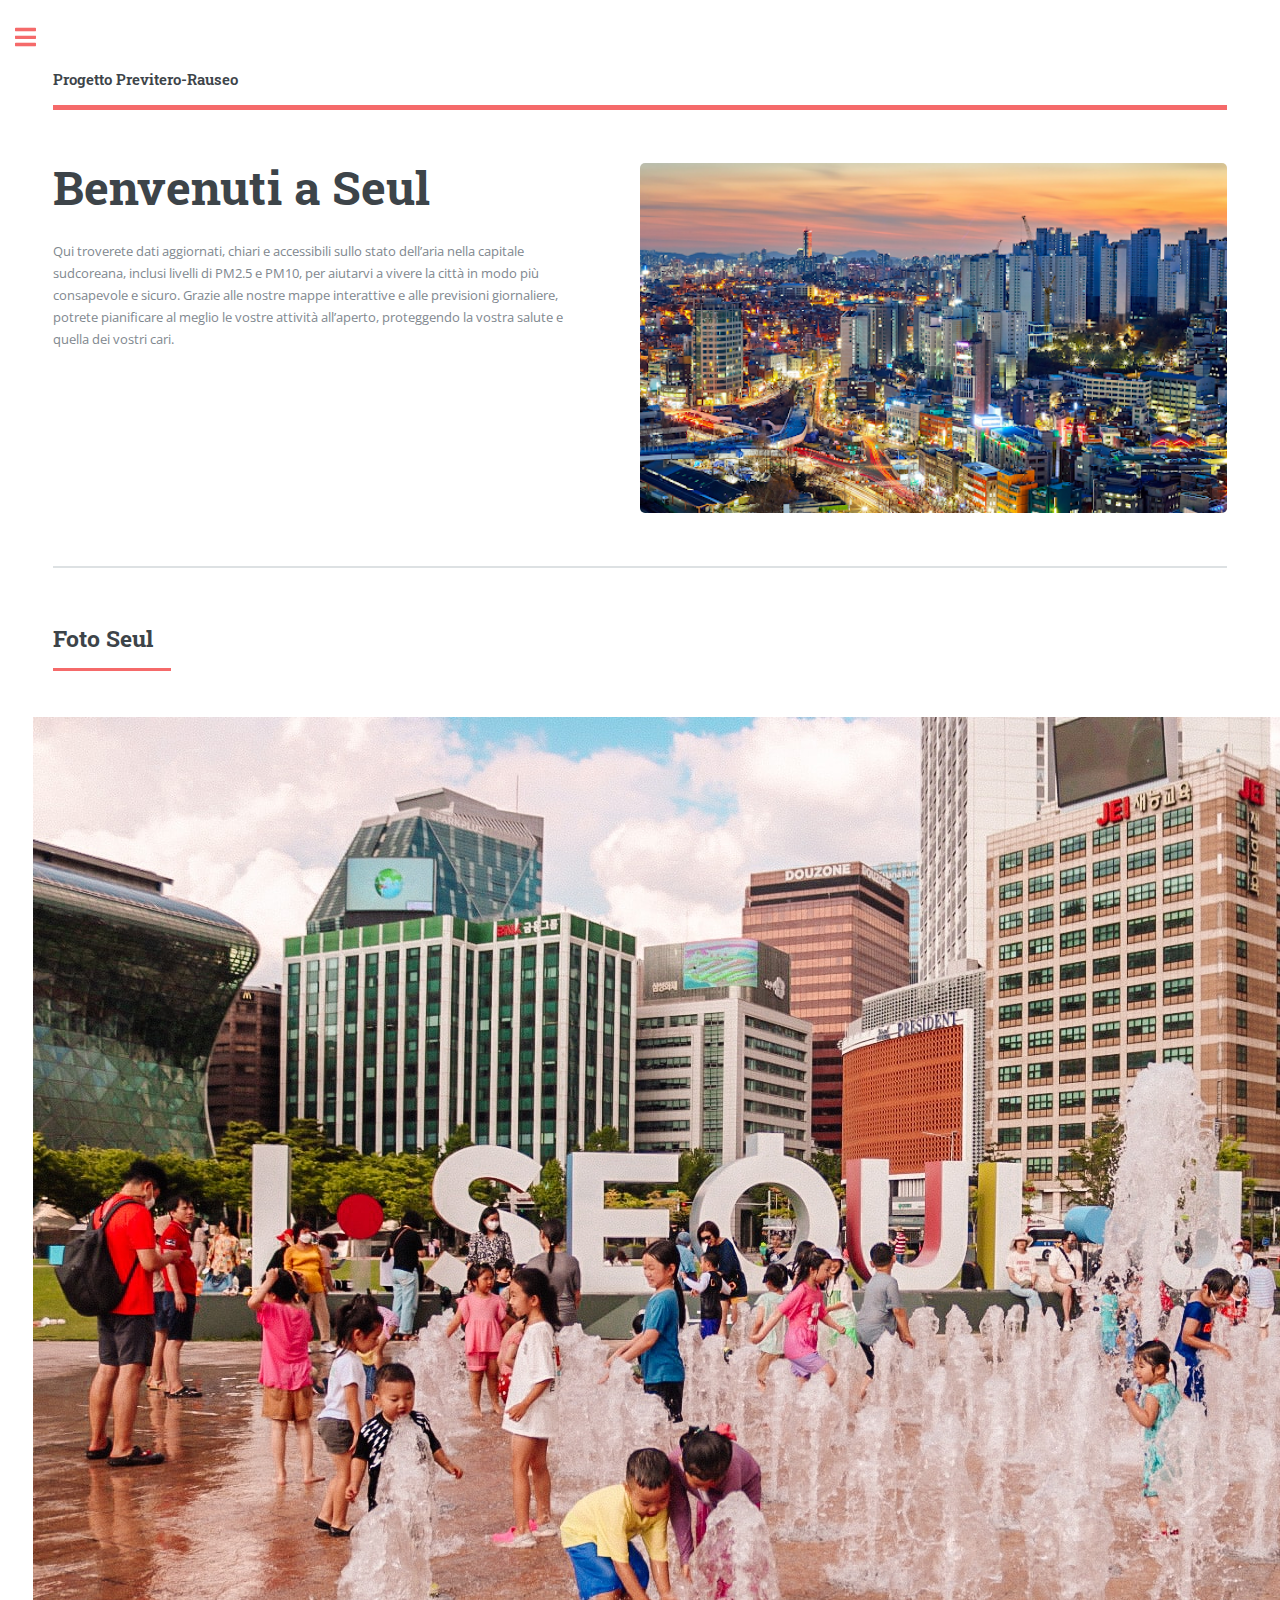
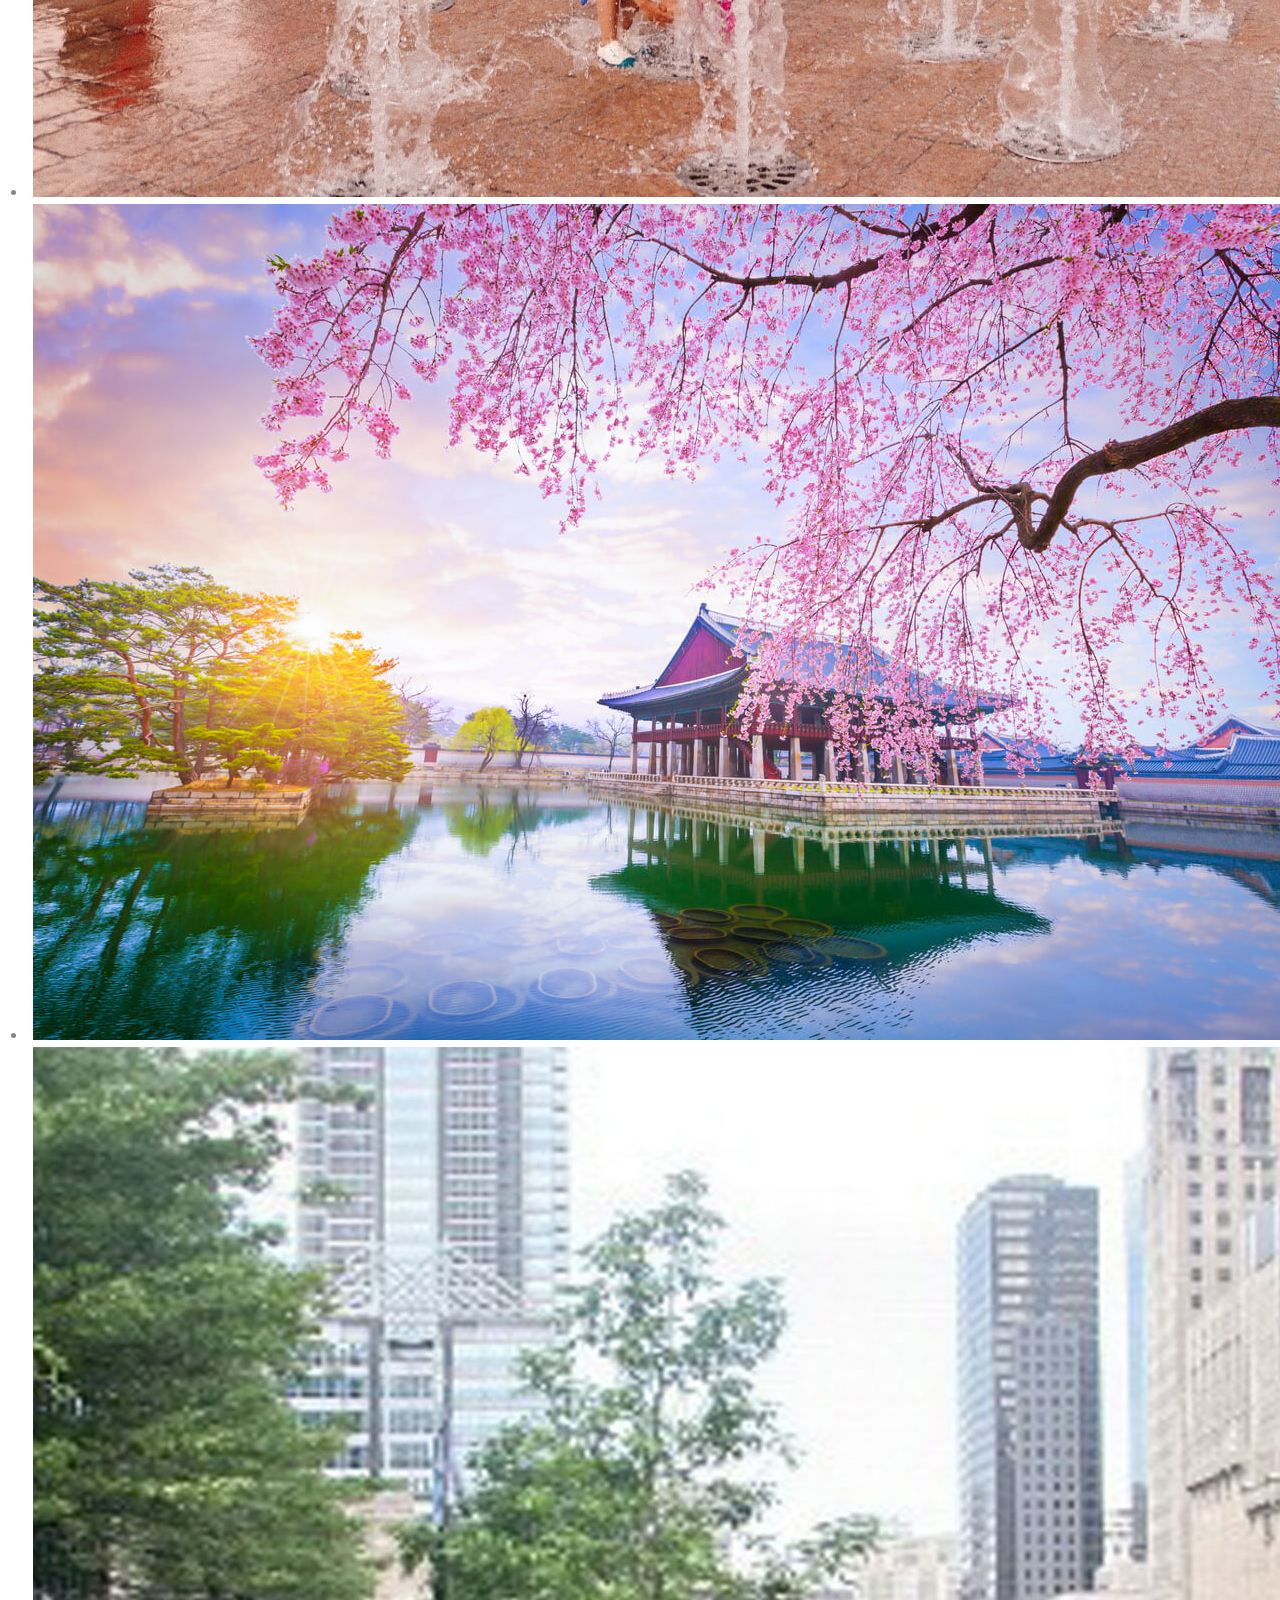
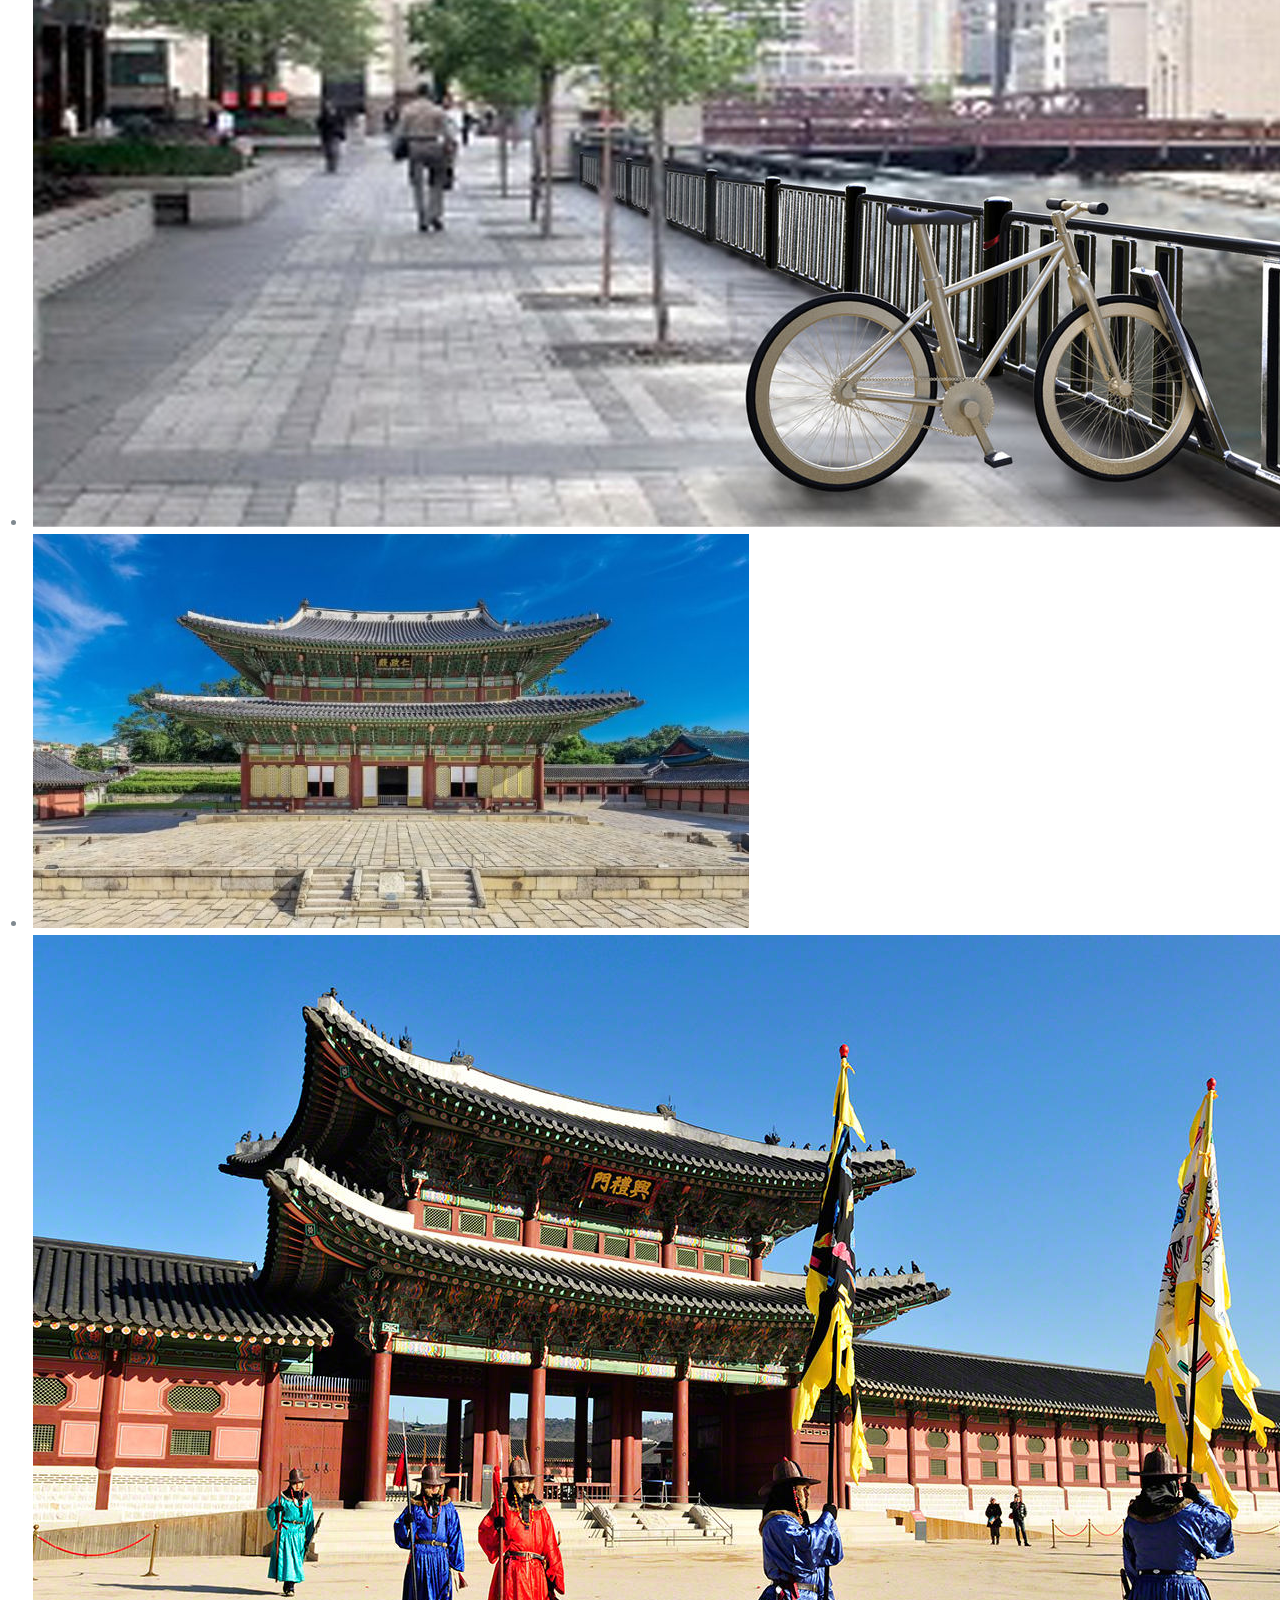
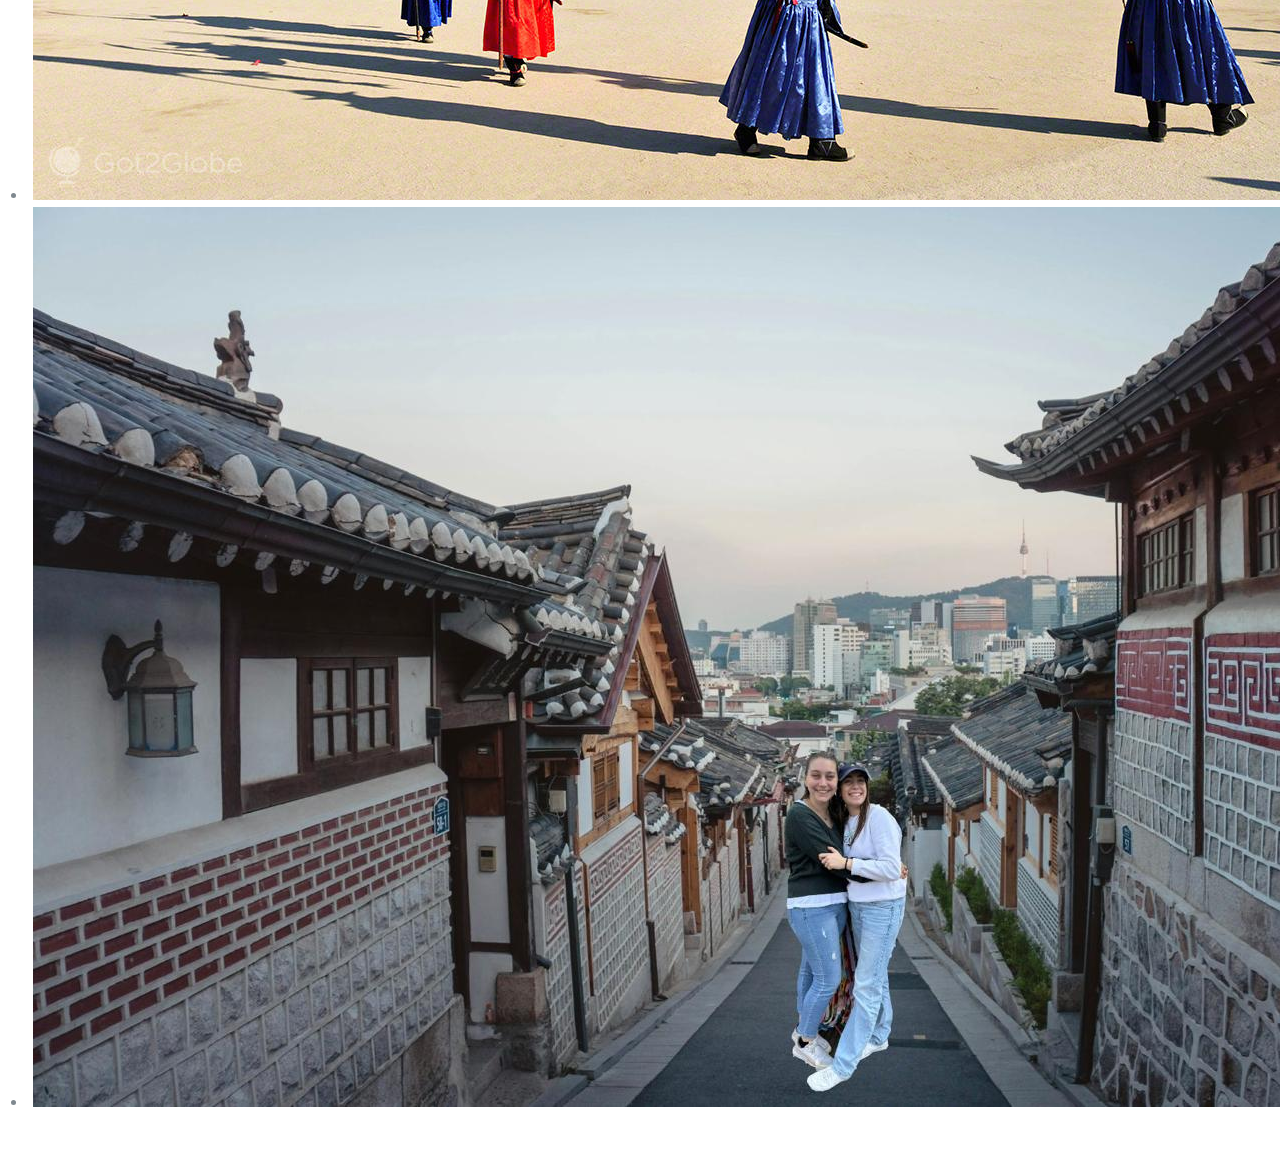
<file: templates/index.html>
<!DOCTYPE HTML>
<!--
	Editorial by HTML5 UP
	html5up.net | @ajlkn
	Free for personal and commercial use under the CCA 3.0 license (html5up.net/license)
-->
<html>
	<head>
		<title>Progetto Previtero-Rauseo</title>
		<meta charset="utf-8" />
		<meta name="viewport" content="width=device-width, initial-scale=1, user-scalable=no" />
		<link rel="stylesheet" href="../static/assets/css/main.css" />
	</head>
	
	<body class="is-preload">

		<!-- Wrapper -->
			<div id="wrapper">

				<!-- Main -->
					<div id="main">
						<div class="inner">

							<!-- Header -->
								<header id="header">
									<a href="/" class="logo"><strong>Progetto Previtero-Rauseo</strong></a>
								</header>

							<!-- Banner -->
								<section id="banner">
									<div class="content">
										<header>
											<h1>Benvenuti a Seul
											</h1>
										</header>
										<p>Qui troverete dati aggiornati, chiari e accessibili sullo stato dell’aria nella capitale sudcoreana, inclusi livelli di PM2.5 e PM10, per aiutarvi a vivere la città in modo più consapevole e sicuro. Grazie alle nostre mappe interattive e alle previsioni giornaliere, potrete pianificare al meglio le vostre attività all’aperto, proteggendo la vostra salute e quella dei vostri cari.
										</p>	
									</div>
									<span class="image object">
										<img src="../static/images/Seul.png" alt="" />
									</span>
								</section>

							<!-- Section -->
								<section>
									<header class="major">
										<h2>Foto Seul</h2>
									</header>
									<ul class="features">
										<li>
											<img src="../static/images/Seul1.jpg" alt="" />
										</li>
										<li>
											<img src="../static/images/Seul2.jpg" alt="" />
										</li>
										<li>
											<img src="../static/images/Seul3.jpg" alt="" />
										</li>
										<li>
											<img src="../static/images/Seul11.jpg" alt="" />
										</li>
										<li>
											<img src="../static/images/Seul4.jpg" alt="" />
										</li>
										<li>
											<img src="../static/images/Noi.jpg" alt="" />
										</li>
									</ul>
								</section>

						</div>
					</div>

				<!-- Sidebar -->
					<div id="sidebar">
						<div class="inner">
							<!-- Menu -->
								<nav id="menu">
									<header class="major">
										<h2>Menu</h2>
									</header>
									<ul>
										<li><a href="/">Homepage</a></li>
										<li><a href="/grafici">Grafici</a></li>
										<li><a href="/previsioni">Previsioni</a></li>
									</ul>
								</nav>

							<!-- Section -->
								<section>
									<header class="major">
										<h2>Entra nella città</h2>
									</header>
									<div class="mini-posts">
										<article>
											<a href="https://www.travel365.it/seul-cosa-vedere.htm" class="image"><img src="../static/images/Visita.png" alt="" /></a>
											<p>Cosa vedere a Seul</p>
										</article>
										<article>
											<a href="https://www.theguardian.com/world/2025/jan/17/seoul-cheonggyecheon-motorway-turned-into-a-stream" class="image"><img src="../static/images/aria.png" alt="" /></a>
											<p>Info sulla qualità dell'aria</p>
										</article>
		
									</div>
								</section>

							<!-- Section -->
								<section>
									<header class="major">
										<h2>Contatti</h2>
									</header>
									<ul class="contact">
										<li class="icon solid fa-envelope">289944@studenti.unimore.it<br/>289247@studenti.unimore.it</li>
										<li class="icon solid fa-home">DISMI UniMoRe</li>
									</ul>
								</section>

							<!-- Footer -->
								<footer id="footer">
									<p class="copyright">&copy; Previtero Anastasia & Rauseo Alice</p>
								</footer>

						</div>
					</div>

			</div>

		<!-- Scripts -->
			<script src="../static/assets/js/jquery.min.js"></script>
			<script src="../static/assets/js/browser.min.js"></script>
			<script src="../static/assets/js/breakpoints.min.js"></script>
			<script src="../static/assets/js/util.js"></script>
			<script src="../static/assets/js/main.js"></script>

	</body>
</html>
</file>
<file: static/assets/css/main.css>
@import url(fontawesome-all.min.css);
@import url("https://fonts.googleapis.com/css?family=Open+Sans:400,600,400italic,600italic|Roboto+Slab:400,700");
/*
	Editorial by HTML5 UP
	html5up.net | @ajlkn
	Free for personal and commercial use under the CCA 3.0 license (html5up.net/license)
*/
html, body, div, span, applet, object,
iframe, h1, h2, h3, h4, h5, h6, p, blockquote,
pre, a, abbr, acronym, address, big, cite,
code, del, dfn, em, img, ins, kbd, q, s, samp,
small, strike, strong, sub, sup, tt, var, b,
u, i, center, dl, dt, dd, ol, ul, li, fieldset,
form, label, legend, table, caption, tbody,
tfoot, thead, tr, th, td, article, aside,
canvas, details, embed, figure, figcaption,
footer, header, hgroup, menu, nav, output, ruby,
section, summary, time, mark, audio, video {
  margin: 0;
  padding: 0;
  border: 0;
  font-size: 100%;
  font: inherit;
  vertical-align: baseline; }

article, aside, details, figcaption, figure,
footer, header, hgroup, menu, nav, section {
  display: block; }

body {
  line-height: 1; }

ol, ul {
  list-style: none; }

blockquote, q {
  quotes: none; }
  blockquote:before, blockquote:after, q:before, q:after {
    content: '';
    content: none; }

table {
  border-collapse: collapse;
  border-spacing: 0; }

body {
  -webkit-text-size-adjust: none; }

mark {
  background-color: transparent;
  color: inherit; }

input::-moz-focus-inner {
  border: 0;
  padding: 0; }

input, select, textarea {
  -moz-appearance: none;
  -webkit-appearance: none;
  -ms-appearance: none;
  appearance: none; }

/* Basic */
@-ms-viewport {
  width: device-width; }

body {
  -ms-overflow-style: scrollbar; }

@media screen and (max-width: 480px) {
  html, body {
    min-width: 320px; } }

html {
  box-sizing: border-box; }

*, *:before, *:after {
  box-sizing: inherit; }

body {
  background: #ffffff; }
  body.is-preload *, body.is-preload *:before, body.is-preload *:after, body.is-resizing *, body.is-resizing *:before, body.is-resizing *:after {
    -moz-animation: none !important;
    -webkit-animation: none !important;
    -ms-animation: none !important;
    animation: none !important;
    -moz-transition: none !important;
    -webkit-transition: none !important;
    -ms-transition: none !important;
    transition: none !important; }

/* Type */
body, input, select, textarea {
  color: #7f888f;
  font-family: "Open Sans", sans-serif;
  font-size: 13pt;
  font-weight: 400;
  line-height: 1.65; }
  @media screen and (max-width: 1680px) {
    body, input, select, textarea {
      font-size: 11pt; } }
  @media screen and (max-width: 1280px) {
    body, input, select, textarea {
      font-size: 10pt; } }
  @media screen and (max-width: 360px) {
    body, input, select, textarea {
      font-size: 9pt; } }

a {
  -moz-transition: color 0.2s ease-in-out, border-bottom-color 0.2s ease-in-out;
  -webkit-transition: color 0.2s ease-in-out, border-bottom-color 0.2s ease-in-out;
  -ms-transition: color 0.2s ease-in-out, border-bottom-color 0.2s ease-in-out;
  transition: color 0.2s ease-in-out, border-bottom-color 0.2s ease-in-out;
  border-bottom: dotted 1px;
  color: #f56a6a;
  text-decoration: none; }
  a:hover {
    border-bottom-color: #f56a6a;
    color: #f56a6a !important; }
    a:hover strong {
      color: inherit; }

strong, b {
  color: #3d4449;
  font-weight: 600; }

em, i {
  font-style: italic; }

p {
  margin: 0 0 2em 0; }

h1, h2, h3, h4, h5, h6 {
  color: #3d4449;
  font-family: "Roboto Slab", serif;
  font-weight: 700;
  line-height: 1.5;
  margin: 0 0 1em 0; }
  h1 a, h2 a, h3 a, h4 a, h5 a, h6 a {
    color: inherit;
    text-decoration: none;
    border-bottom: 0; }

h1 {
  font-size: 4em;
  margin: 0 0 0.5em 0;
  line-height: 1.3; }

h2 {
  font-size: 1.75em; }

h3 {
  font-size: 1.25em; }

h4 {
  font-size: 1.1em; }

h5 {
  font-size: 0.9em; }

h6 {
  font-size: 0.7em; }

@media screen and (max-width: 1680px) {
  h1 {
    font-size: 3.5em; } }

@media screen and (max-width: 980px) {
  h1 {
    font-size: 3.25em; } }

@media screen and (max-width: 736px) {
  h1 {
    font-size: 2em;
    line-height: 1.4; }
  h2 {
    font-size: 1.5em; } }

sub {
  font-size: 0.8em;
  position: relative;
  top: 0.5em; }

sup {
  font-size: 0.8em;
  position: relative;
  top: -0.5em; }

blockquote {
  border-left: solid 3px rgba(210, 215, 217, 0.75);
  font-style: italic;
  margin: 0 0 2em 0;
  padding: 0.5em 0 0.5em 2em; }

code {
  background: rgba(230, 235, 237, 0.25);
  border-radius: 0.375em;
  border: solid 1px rgba(210, 215, 217, 0.75);
  font-family: "Courier New", monospace;
  font-size: 0.9em;
  margin: 0 0.25em;
  padding: 0.25em 0.65em; }

pre {
  -webkit-overflow-scrolling: touch;
  font-family: "Courier New", monospace;
  font-size: 0.9em;
  margin: 0 0 2em 0; }
  pre code {
    display: block;
    line-height: 1.75;
    padding: 1em 1.5em;
    overflow-x: auto; }

hr {
  border: 0;
  border-bottom: solid 1px rgba(210, 215, 217, 0.75);
  margin: 2em 0; }
  hr.major {
    margin: 3em 0; }

.align-left {
  text-align: left; }

.align-center {
  text-align: center; }

.align-right {
  text-align: right; }

/* Row */
.row {
  display: flex;
  flex-wrap: wrap;
  box-sizing: border-box;
  align-items: stretch; }
  .row > * {
    box-sizing: border-box; }
  .row.gtr-uniform > * > :last-child {
    margin-bottom: 0; }
  .row.aln-left {
    justify-content: flex-start; }
  .row.aln-center {
    justify-content: center; }
  .row.aln-right {
    justify-content: flex-end; }
  .row.aln-top {
    align-items: flex-start; }
  .row.aln-middle {
    align-items: center; }
  .row.aln-bottom {
    align-items: flex-end; }
  .row > .imp {
    order: -1; }
  .row > .col-1 {
    width: 8.33333%; }
  .row > .off-1 {
    margin-left: 8.33333%; }
  .row > .col-2 {
    width: 16.66667%; }
  .row > .off-2 {
    margin-left: 16.66667%; }
  .row > .col-3 {
    width: 25%; }
  .row > .off-3 {
    margin-left: 25%; }
  .row > .col-4 {
    width: 33.33333%; }
  .row > .off-4 {
    margin-left: 33.33333%; }
  .row > .col-5 {
    width: 41.66667%; }
  .row > .off-5 {
    margin-left: 41.66667%; }
  .row > .col-6 {
    width: 50%; }
  .row > .off-6 {
    margin-left: 50%; }
  .row > .col-7 {
    width: 58.33333%; }
  .row > .off-7 {
    margin-left: 58.33333%; }
  .row > .col-8 {
    width: 66.66667%; }
  .row > .off-8 {
    margin-left: 66.66667%; }
  .row > .col-9 {
    width: 75%; }
  .row > .off-9 {
    margin-left: 75%; }
  .row > .col-10 {
    width: 83.33333%; }
  .row > .off-10 {
    margin-left: 83.33333%; }
  .row > .col-11 {
    width: 91.66667%; }
  .row > .off-11 {
    margin-left: 91.66667%; }
  .row > .col-12 {
    width: 100%; }
  .row > .off-12 {
    margin-left: 100%; }
  .row.gtr-0 {
    margin-top: 0;
    margin-left: 0em; }
    .row.gtr-0 > * {
      padding: 0 0 0 0em; }
    .row.gtr-0.gtr-uniform {
      margin-top: 0em; }
      .row.gtr-0.gtr-uniform > * {
        padding-top: 0em; }
  .row.gtr-25 {
    margin-top: 0;
    margin-left: -0.375em; }
    .row.gtr-25 > * {
      padding: 0 0 0 0.375em; }
    .row.gtr-25.gtr-uniform {
      margin-top: -0.375em; }
      .row.gtr-25.gtr-uniform > * {
        padding-top: 0.375em; }
  .row.gtr-50 {
    margin-top: 0;
    margin-left: -0.75em; }
    .row.gtr-50 > * {
      padding: 0 0 0 0.75em; }
    .row.gtr-50.gtr-uniform {
      margin-top: -0.75em; }
      .row.gtr-50.gtr-uniform > * {
        padding-top: 0.75em; }
  .row {
    margin-top: 0;
    margin-left: -1.5em; }
    .row > * {
      padding: 0 0 0 1.5em; }
    .row.gtr-uniform {
      margin-top: -1.5em; }
      .row.gtr-uniform > * {
        padding-top: 1.5em; }
  .row.gtr-150 {
    margin-top: 0;
    margin-left: -2.25em; }
    .row.gtr-150 > * {
      padding: 0 0 0 2.25em; }
    .row.gtr-150.gtr-uniform {
      margin-top: -2.25em; }
      .row.gtr-150.gtr-uniform > * {
        padding-top: 2.25em; }
  .row.gtr-200 {
    margin-top: 0;
    margin-left: -3em; }
    .row.gtr-200 > * {
      padding: 0 0 0 3em; }
    .row.gtr-200.gtr-uniform {
      margin-top: -3em; }
      .row.gtr-200.gtr-uniform > * {
        padding-top: 3em; }
  @media screen and (max-width: 1680px) {
    .row {
      display: flex;
      flex-wrap: wrap;
      box-sizing: border-box;
      align-items: stretch; }
      .row > * {
        box-sizing: border-box; }
      .row.gtr-uniform > * > :last-child {
        margin-bottom: 0; }
      .row.aln-left {
        justify-content: flex-start; }
      .row.aln-center {
        justify-content: center; }
      .row.aln-right {
        justify-content: flex-end; }
      .row.aln-top {
        align-items: flex-start; }
      .row.aln-middle {
        align-items: center; }
      .row.aln-bottom {
        align-items: flex-end; }
      .row > .imp-xlarge {
        order: -1; }
      .row > .col-1-xlarge {
        width: 8.33333%; }
      .row > .off-1-xlarge {
        margin-left: 8.33333%; }
      .row > .col-2-xlarge {
        width: 16.66667%; }
      .row > .off-2-xlarge {
        margin-left: 16.66667%; }
      .row > .col-3-xlarge {
        width: 25%; }
      .row > .off-3-xlarge {
        margin-left: 25%; }
      .row > .col-4-xlarge {
        width: 33.33333%; }
      .row > .off-4-xlarge {
        margin-left: 33.33333%; }
      .row > .col-5-xlarge {
        width: 41.66667%; }
      .row > .off-5-xlarge {
        margin-left: 41.66667%; }
      .row > .col-6-xlarge {
        width: 50%; }
      .row > .off-6-xlarge {
        margin-left: 50%; }
      .row > .col-7-xlarge {
        width: 58.33333%; }
      .row > .off-7-xlarge {
        margin-left: 58.33333%; }
      .row > .col-8-xlarge {
        width: 66.66667%; }
      .row > .off-8-xlarge {
        margin-left: 66.66667%; }
      .row > .col-9-xlarge {
        width: 75%; }
      .row > .off-9-xlarge {
        margin-left: 75%; }
      .row > .col-10-xlarge {
        width: 83.33333%; }
      .row > .off-10-xlarge {
        margin-left: 83.33333%; }
      .row > .col-11-xlarge {
        width: 91.66667%; }
      .row > .off-11-xlarge {
        margin-left: 91.66667%; }
      .row > .col-12-xlarge {
        width: 100%; }
      .row > .off-12-xlarge {
        margin-left: 100%; }
      .row.gtr-0 {
        margin-top: 0;
        margin-left: 0em; }
        .row.gtr-0 > * {
          padding: 0 0 0 0em; }
        .row.gtr-0.gtr-uniform {
          margin-top: 0em; }
          .row.gtr-0.gtr-uniform > * {
            padding-top: 0em; }
      .row.gtr-25 {
        margin-top: 0;
        margin-left: -0.375em; }
        .row.gtr-25 > * {
          padding: 0 0 0 0.375em; }
        .row.gtr-25.gtr-uniform {
          margin-top: -0.375em; }
          .row.gtr-25.gtr-uniform > * {
            padding-top: 0.375em; }
      .row.gtr-50 {
        margin-top: 0;
        margin-left: -0.75em; }
        .row.gtr-50 > * {
          padding: 0 0 0 0.75em; }
        .row.gtr-50.gtr-uniform {
          margin-top: -0.75em; }
          .row.gtr-50.gtr-uniform > * {
            padding-top: 0.75em; }
      .row {
        margin-top: 0;
        margin-left: -1.5em; }
        .row > * {
          padding: 0 0 0 1.5em; }
        .row.gtr-uniform {
          margin-top: -1.5em; }
          .row.gtr-uniform > * {
            padding-top: 1.5em; }
      .row.gtr-150 {
        margin-top: 0;
        margin-left: -2.25em; }
        .row.gtr-150 > * {
          padding: 0 0 0 2.25em; }
        .row.gtr-150.gtr-uniform {
          margin-top: -2.25em; }
          .row.gtr-150.gtr-uniform > * {
            padding-top: 2.25em; }
      .row.gtr-200 {
        margin-top: 0;
        margin-left: -3em; }
        .row.gtr-200 > * {
          padding: 0 0 0 3em; }
        .row.gtr-200.gtr-uniform {
          margin-top: -3em; }
          .row.gtr-200.gtr-uniform > * {
            padding-top: 3em; } }
  @media screen and (max-width: 1280px) {
    .row {
      display: flex;
      flex-wrap: wrap;
      box-sizing: border-box;
      align-items: stretch; }
      .row > * {
        box-sizing: border-box; }
      .row.gtr-uniform > * > :last-child {
        margin-bottom: 0; }
      .row.aln-left {
        justify-content: flex-start; }
      .row.aln-center {
        justify-content: center; }
      .row.aln-right {
        justify-content: flex-end; }
      .row.aln-top {
        align-items: flex-start; }
      .row.aln-middle {
        align-items: center; }
      .row.aln-bottom {
        align-items: flex-end; }
      .row > .imp-large {
        order: -1; }
      .row > .col-1-large {
        width: 8.33333%; }
      .row > .off-1-large {
        margin-left: 8.33333%; }
      .row > .col-2-large {
        width: 16.66667%; }
      .row > .off-2-large {
        margin-left: 16.66667%; }
      .row > .col-3-large {
        width: 25%; }
      .row > .off-3-large {
        margin-left: 25%; }
      .row > .col-4-large {
        width: 33.33333%; }
      .row > .off-4-large {
        margin-left: 33.33333%; }
      .row > .col-5-large {
        width: 41.66667%; }
      .row > .off-5-large {
        margin-left: 41.66667%; }
      .row > .col-6-large {
        width: 50%; }
      .row > .off-6-large {
        margin-left: 50%; }
      .row > .col-7-large {
        width: 58.33333%; }
      .row > .off-7-large {
        margin-left: 58.33333%; }
      .row > .col-8-large {
        width: 66.66667%; }
      .row > .off-8-large {
        margin-left: 66.66667%; }
      .row > .col-9-large {
        width: 75%; }
      .row > .off-9-large {
        margin-left: 75%; }
      .row > .col-10-large {
        width: 83.33333%; }
      .row > .off-10-large {
        margin-left: 83.33333%; }
      .row > .col-11-large {
        width: 91.66667%; }
      .row > .off-11-large {
        margin-left: 91.66667%; }
      .row > .col-12-large {
        width: 100%; }
      .row > .off-12-large {
        margin-left: 100%; }
      .row.gtr-0 {
        margin-top: 0;
        margin-left: 0em; }
        .row.gtr-0 > * {
          padding: 0 0 0 0em; }
        .row.gtr-0.gtr-uniform {
          margin-top: 0em; }
          .row.gtr-0.gtr-uniform > * {
            padding-top: 0em; }
      .row.gtr-25 {
        margin-top: 0;
        margin-left: -0.375em; }
        .row.gtr-25 > * {
          padding: 0 0 0 0.375em; }
        .row.gtr-25.gtr-uniform {
          margin-top: -0.375em; }
          .row.gtr-25.gtr-uniform > * {
            padding-top: 0.375em; }
      .row.gtr-50 {
        margin-top: 0;
        margin-left: -0.75em; }
        .row.gtr-50 > * {
          padding: 0 0 0 0.75em; }
        .row.gtr-50.gtr-uniform {
          margin-top: -0.75em; }
          .row.gtr-50.gtr-uniform > * {
            padding-top: 0.75em; }
      .row {
        margin-top: 0;
        margin-left: -1.5em; }
        .row > * {
          padding: 0 0 0 1.5em; }
        .row.gtr-uniform {
          margin-top: -1.5em; }
          .row.gtr-uniform > * {
            padding-top: 1.5em; }
      .row.gtr-150 {
        margin-top: 0;
        margin-left: -2.25em; }
        .row.gtr-150 > * {
          padding: 0 0 0 2.25em; }
        .row.gtr-150.gtr-uniform {
          margin-top: -2.25em; }
          .row.gtr-150.gtr-uniform > * {
            padding-top: 2.25em; }
      .row.gtr-200 {
        margin-top: 0;
        margin-left: -3em; }
        .row.gtr-200 > * {
          padding: 0 0 0 3em; }
        .row.gtr-200.gtr-uniform {
          margin-top: -3em; }
          .row.gtr-200.gtr-uniform > * {
            padding-top: 3em; } }
  @media screen and (max-width: 980px) {
    .row {
      display: flex;
      flex-wrap: wrap;
      box-sizing: border-box;
      align-items: stretch; }
      .row > * {
        box-sizing: border-box; }
      .row.gtr-uniform > * > :last-child {
        margin-bottom: 0; }
      .row.aln-left {
        justify-content: flex-start; }
      .row.aln-center {
        justify-content: center; }
      .row.aln-right {
        justify-content: flex-end; }
      .row.aln-top {
        align-items: flex-start; }
      .row.aln-middle {
        align-items: center; }
      .row.aln-bottom {
        align-items: flex-end; }
      .row > .imp-medium {
        order: -1; }
      .row > .col-1-medium {
        width: 8.33333%; }
      .row > .off-1-medium {
        margin-left: 8.33333%; }
      .row > .col-2-medium {
        width: 16.66667%; }
      .row > .off-2-medium {
        margin-left: 16.66667%; }
      .row > .col-3-medium {
        width: 25%; }
      .row > .off-3-medium {
        margin-left: 25%; }
      .row > .col-4-medium {
        width: 33.33333%; }
      .row > .off-4-medium {
        margin-left: 33.33333%; }
      .row > .col-5-medium {
        width: 41.66667%; }
      .row > .off-5-medium {
        margin-left: 41.66667%; }
      .row > .col-6-medium {
        width: 50%; }
      .row > .off-6-medium {
        margin-left: 50%; }
      .row > .col-7-medium {
        width: 58.33333%; }
      .row > .off-7-medium {
        margin-left: 58.33333%; }
      .row > .col-8-medium {
        width: 66.66667%; }
      .row > .off-8-medium {
        margin-left: 66.66667%; }
      .row > .col-9-medium {
        width: 75%; }
      .row > .off-9-medium {
        margin-left: 75%; }
      .row > .col-10-medium {
        width: 83.33333%; }
      .row > .off-10-medium {
        margin-left: 83.33333%; }
      .row > .col-11-medium {
        width: 91.66667%; }
      .row > .off-11-medium {
        margin-left: 91.66667%; }
      .row > .col-12-medium {
        width: 100%; }
      .row > .off-12-medium {
        margin-left: 100%; }
      .row.gtr-0 {
        margin-top: 0;
        margin-left: 0em; }
        .row.gtr-0 > * {
          padding: 0 0 0 0em; }
        .row.gtr-0.gtr-uniform {
          margin-top: 0em; }
          .row.gtr-0.gtr-uniform > * {
            padding-top: 0em; }
      .row.gtr-25 {
        margin-top: 0;
        margin-left: -0.375em; }
        .row.gtr-25 > * {
          padding: 0 0 0 0.375em; }
        .row.gtr-25.gtr-uniform {
          margin-top: -0.375em; }
          .row.gtr-25.gtr-uniform > * {
            padding-top: 0.375em; }
      .row.gtr-50 {
        margin-top: 0;
        margin-left: -0.75em; }
        .row.gtr-50 > * {
          padding: 0 0 0 0.75em; }
        .row.gtr-50.gtr-uniform {
          margin-top: -0.75em; }
          .row.gtr-50.gtr-uniform > * {
            padding-top: 0.75em; }
      .row {
        margin-top: 0;
        margin-left: -1.5em; }
        .row > * {
          padding: 0 0 0 1.5em; }
        .row.gtr-uniform {
          margin-top: -1.5em; }
          .row.gtr-uniform > * {
            padding-top: 1.5em; }
      .row.gtr-150 {
        margin-top: 0;
        margin-left: -2.25em; }
        .row.gtr-150 > * {
          padding: 0 0 0 2.25em; }
        .row.gtr-150.gtr-uniform {
          margin-top: -2.25em; }
          .row.gtr-150.gtr-uniform > * {
            padding-top: 2.25em; }
      .row.gtr-200 {
        margin-top: 0;
        margin-left: -3em; }
        .row.gtr-200 > * {
          padding: 0 0 0 3em; }
        .row.gtr-200.gtr-uniform {
          margin-top: -3em; }
          .row.gtr-200.gtr-uniform > * {
            padding-top: 3em; } }
  @media screen and (max-width: 736px) {
    .row {
      display: flex;
      flex-wrap: wrap;
      box-sizing: border-box;
      align-items: stretch; }
      .row > * {
        box-sizing: border-box; }
      .row.gtr-uniform > * > :last-child {
        margin-bottom: 0; }
      .row.aln-left {
        justify-content: flex-start; }
      .row.aln-center {
        justify-content: center; }
      .row.aln-right {
        justify-content: flex-end; }
      .row.aln-top {
        align-items: flex-start; }
      .row.aln-middle {
        align-items: center; }
      .row.aln-bottom {
        align-items: flex-end; }
      .row > .imp-small {
        order: -1; }
      .row > .col-1-small {
        width: 8.33333%; }
      .row > .off-1-small {
        margin-left: 8.33333%; }
      .row > .col-2-small {
        width: 16.66667%; }
      .row > .off-2-small {
        margin-left: 16.66667%; }
      .row > .col-3-small {
        width: 25%; }
      .row > .off-3-small {
        margin-left: 25%; }
      .row > .col-4-small {
        width: 33.33333%; }
      .row > .off-4-small {
        margin-left: 33.33333%; }
      .row > .col-5-small {
        width: 41.66667%; }
      .row > .off-5-small {
        margin-left: 41.66667%; }
      .row > .col-6-small {
        width: 50%; }
      .row > .off-6-small {
        margin-left: 50%; }
      .row > .col-7-small {
        width: 58.33333%; }
      .row > .off-7-small {
        margin-left: 58.33333%; }
      .row > .col-8-small {
        width: 66.66667%; }
      .row > .off-8-small {
        margin-left: 66.66667%; }
      .row > .col-9-small {
        width: 75%; }
      .row > .off-9-small {
        margin-left: 75%; }
      .row > .col-10-small {
        width: 83.33333%; }
      .row > .off-10-small {
        margin-left: 83.33333%; }
      .row > .col-11-small {
        width: 91.66667%; }
      .row > .off-11-small {
        margin-left: 91.66667%; }
      .row > .col-12-small {
        width: 100%; }
      .row > .off-12-small {
        margin-left: 100%; }
      .row.gtr-0 {
        margin-top: 0;
        margin-left: 0em; }
        .row.gtr-0 > * {
          padding: 0 0 0 0em; }
        .row.gtr-0.gtr-uniform {
          margin-top: 0em; }
          .row.gtr-0.gtr-uniform > * {
            padding-top: 0em; }
      .row.gtr-25 {
        margin-top: 0;
        margin-left: -0.375em; }
        .row.gtr-25 > * {
          padding: 0 0 0 0.375em; }
        .row.gtr-25.gtr-uniform {
          margin-top: -0.375em; }
          .row.gtr-25.gtr-uniform > * {
            padding-top: 0.375em; }
      .row.gtr-50 {
        margin-top: 0;
        margin-left: -0.75em; }
        .row.gtr-50 > * {
          padding: 0 0 0 0.75em; }
        .row.gtr-50.gtr-uniform {
          margin-top: -0.75em; }
          .row.gtr-50.gtr-uniform > * {
            padding-top: 0.75em; }
      .row {
        margin-top: 0;
        margin-left: -1.5em; }
        .row > * {
          padding: 0 0 0 1.5em; }
        .row.gtr-uniform {
          margin-top: -1.5em; }
          .row.gtr-uniform > * {
            padding-top: 1.5em; }
      .row.gtr-150 {
        margin-top: 0;
        margin-left: -2.25em; }
        .row.gtr-150 > * {
          padding: 0 0 0 2.25em; }
        .row.gtr-150.gtr-uniform {
          margin-top: -2.25em; }
          .row.gtr-150.gtr-uniform > * {
            padding-top: 2.25em; }
      .row.gtr-200 {
        margin-top: 0;
        margin-left: -3em; }
        .row.gtr-200 > * {
          padding: 0 0 0 3em; }
        .row.gtr-200.gtr-uniform {
          margin-top: -3em; }
          .row.gtr-200.gtr-uniform > * {
            padding-top: 3em; } }
  @media screen and (max-width: 480px) {
    .row {
      display: flex;
      flex-wrap: wrap;
      box-sizing: border-box;
      align-items: stretch; }
      .row > * {
        box-sizing: border-box; }
      .row.gtr-uniform > * > :last-child {
        margin-bottom: 0; }
      .row.aln-left {
        justify-content: flex-start; }
      .row.aln-center {
        justify-content: center; }
      .row.aln-right {
        justify-content: flex-end; }
      .row.aln-top {
        align-items: flex-start; }
      .row.aln-middle {
        align-items: center; }
      .row.aln-bottom {
        align-items: flex-end; }
      .row > .imp-xsmall {
        order: -1; }
      .row > .col-1-xsmall {
        width: 8.33333%; }
      .row > .off-1-xsmall {
        margin-left: 8.33333%; }
      .row > .col-2-xsmall {
        width: 16.66667%; }
      .row > .off-2-xsmall {
        margin-left: 16.66667%; }
      .row > .col-3-xsmall {
        width: 25%; }
      .row > .off-3-xsmall {
        margin-left: 25%; }
      .row > .col-4-xsmall {
        width: 33.33333%; }
      .row > .off-4-xsmall {
        margin-left: 33.33333%; }
      .row > .col-5-xsmall {
        width: 41.66667%; }
      .row > .off-5-xsmall {
        margin-left: 41.66667%; }
      .row > .col-6-xsmall {
        width: 50%; }
      .row > .off-6-xsmall {
        margin-left: 50%; }
      .row > .col-7-xsmall {
        width: 58.33333%; }
      .row > .off-7-xsmall {
        margin-left: 58.33333%; }
      .row > .col-8-xsmall {
        width: 66.66667%; }
      .row > .off-8-xsmall {
        margin-left: 66.66667%; }
      .row > .col-9-xsmall {
        width: 75%; }
      .row > .off-9-xsmall {
        margin-left: 75%; }
      .row > .col-10-xsmall {
        width: 83.33333%; }
      .row > .off-10-xsmall {
        margin-left: 83.33333%; }
      .row > .col-11-xsmall {
        width: 91.66667%; }
      .row > .off-11-xsmall {
        margin-left: 91.66667%; }
      .row > .col-12-xsmall {
        width: 100%; }
      .row > .off-12-xsmall {
        margin-left: 100%; }
      .row.gtr-0 {
        margin-top: 0;
        margin-left: 0em; }
        .row.gtr-0 > * {
          padding: 0 0 0 0em; }
        .row.gtr-0.gtr-uniform {
          margin-top: 0em; }
          .row.gtr-0.gtr-uniform > * {
            padding-top: 0em; }
      .row.gtr-25 {
        margin-top: 0;
        margin-left: -0.375em; }
        .row.gtr-25 > * {
          padding: 0 0 0 0.375em; }
        .row.gtr-25.gtr-uniform {
          margin-top: -0.375em; }
          .row.gtr-25.gtr-uniform > * {
            padding-top: 0.375em; }
      .row.gtr-50 {
        margin-top: 0;
        margin-left: -0.75em; }
        .row.gtr-50 > * {
          padding: 0 0 0 0.75em; }
        .row.gtr-50.gtr-uniform {
          margin-top: -0.75em; }
          .row.gtr-50.gtr-uniform > * {
            padding-top: 0.75em; }
      .row {
        margin-top: 0;
        margin-left: -1.5em; }
        .row > * {
          padding: 0 0 0 1.5em; }
        .row.gtr-uniform {
          margin-top: -1.5em; }
          .row.gtr-uniform > * {
            padding-top: 1.5em; }
      .row.gtr-150 {
        margin-top: 0;
        margin-left: -2.25em; }
        .row.gtr-150 > * {
          padding: 0 0 0 2.25em; }
        .row.gtr-150.gtr-uniform {
          margin-top: -2.25em; }
          .row.gtr-150.gtr-uniform > * {
            padding-top: 2.25em; }
      .row.gtr-200 {
        margin-top: 0;
        margin-left: -3em; }
        .row.gtr-200 > * {
          padding: 0 0 0 3em; }
        .row.gtr-200.gtr-uniform {
          margin-top: -3em; }
          .row.gtr-200.gtr-uniform > * {
            padding-top: 3em; } }

/* Section/Article */
section.special, article.special {
  text-align: center; }

header p {
  font-family: "Roboto Slab", serif;
  font-size: 1em;
  font-weight: 400;
  letter-spacing: 0.075em;
  margin-top: -0.5em;
  text-transform: uppercase; }

header.major > :last-child {
  border-bottom: solid 3px #f56a6a;
  display: inline-block;
  margin: 0 0 2em 0;
  padding: 0 0.75em 0.5em 0; }

header.main > :last-child {
  margin: 0 0 1em 0; }

/* Form */
form {
  margin: 0 0 2em 0; }

label {
  color: #3d4449;
  display: block;
  font-size: 0.9em;
  font-weight: 600;
  margin: 0 0 1em 0; }

input[type="text"],
input[type="password"],
input[type="email"],
input[type="tel"],
input[type="search"],
input[type="url"],
select,
textarea {
  -moz-appearance: none;
  -webkit-appearance: none;
  -ms-appearance: none;
  appearance: none;
  background: #ffffff;
  border-radius: 0.375em;
  border: none;
  border: solid 1px rgba(210, 215, 217, 0.75);
  color: inherit;
  display: block;
  outline: 0;
  padding: 0 1em;
  text-decoration: none;
  width: 100%; }
  input[type="text"]:invalid,
  input[type="password"]:invalid,
  input[type="email"]:invalid,
  input[type="tel"]:invalid,
  input[type="search"]:invalid,
  input[type="url"]:invalid,
  select:invalid,
  textarea:invalid {
    box-shadow: none; }
  input[type="text"]:focus,
  input[type="password"]:focus,
  input[type="email"]:focus,
  input[type="tel"]:focus,
  input[type="search"]:focus,
  input[type="url"]:focus,
  select:focus,
  textarea:focus {
    border-color: #f56a6a;
    box-shadow: 0 0 0 1px #f56a6a; }

select {
  background-image: url("data:image/svg+xml;charset=utf8,%3Csvg xmlns='http://www.w3.org/2000/svg' width='40' height='40' preserveAspectRatio='none' viewBox='0 0 40 40'%3E%3Cpath d='M9.4,12.3l10.4,10.4l10.4-10.4c0.2-0.2,0.5-0.4,0.9-0.4c0.3,0,0.6,0.1,0.9,0.4l3.3,3.3c0.2,0.2,0.4,0.5,0.4,0.9 c0,0.4-0.1,0.6-0.4,0.9L20.7,31.9c-0.2,0.2-0.5,0.4-0.9,0.4c-0.3,0-0.6-0.1-0.9-0.4L4.3,17.3c-0.2-0.2-0.4-0.5-0.4-0.9 c0-0.4,0.1-0.6,0.4-0.9l3.3-3.3c0.2-0.2,0.5-0.4,0.9-0.4S9.1,12.1,9.4,12.3z' fill='rgba(210, 215, 217, 0.75)' /%3E%3C/svg%3E");
  background-size: 1.25em;
  background-repeat: no-repeat;
  background-position: calc(100% - 1em) center;
  height: 2.75em;
  padding-right: 2.75em;
  text-overflow: ellipsis; }
  select option {
    color: #3d4449;
    background: #ffffff; }
  select:focus::-ms-value {
    background-color: transparent; }
  select::-ms-expand {
    display: none; }

input[type="text"],
input[type="password"],
input[type="email"],
input[type="tel"],
input[type="search"],
input[type="url"],
select {
  height: 2.75em; }

textarea {
  padding: 0.75em 1em; }

input[type="checkbox"],
input[type="radio"] {
  -moz-appearance: none;
  -webkit-appearance: none;
  -ms-appearance: none;
  appearance: none;
  display: block;
  float: left;
  margin-right: -2em;
  opacity: 0;
  width: 1em;
  z-index: -1; }
  input[type="checkbox"] + label,
  input[type="radio"] + label {
    text-decoration: none;
    color: #7f888f;
    cursor: pointer;
    display: inline-block;
    font-size: 1em;
    font-weight: 400;
    padding-left: 2.4em;
    padding-right: 0.75em;
    position: relative; }
    input[type="checkbox"] + label:before,
    input[type="radio"] + label:before {
      -moz-osx-font-smoothing: grayscale;
      -webkit-font-smoothing: antialiased;
      display: inline-block;
      font-style: normal;
      font-variant: normal;
      text-rendering: auto;
      line-height: 1;
      text-transform: none !important;
      font-family: 'Font Awesome 5 Free';
      font-weight: 900; }
    input[type="checkbox"] + label:before,
    input[type="radio"] + label:before {
      background: #ffffff;
      border-radius: 0.375em;
      border: solid 1px rgba(210, 215, 217, 0.75);
      content: '';
      display: inline-block;
      font-size: 0.8em;
      height: 2.0625em;
      left: 0;
      line-height: 2.0625em;
      position: absolute;
      text-align: center;
      top: 0;
      width: 2.0625em; }
  input[type="checkbox"]:checked + label:before,
  input[type="radio"]:checked + label:before {
    background: #3d4449;
    border-color: #3d4449;
    color: #ffffff;
    content: '\f00c'; }
  input[type="checkbox"]:focus + label:before,
  input[type="radio"]:focus + label:before {
    border-color: #f56a6a;
    box-shadow: 0 0 0 1px #f56a6a; }

input[type="checkbox"] + label:before {
  border-radius: 0.375em; }

input[type="radio"] + label:before {
  border-radius: 100%; }

::-webkit-input-placeholder {
  color: #9fa3a6 !important;
  opacity: 1.0; }

:-moz-placeholder {
  color: #9fa3a6 !important;
  opacity: 1.0; }

::-moz-placeholder {
  color: #9fa3a6 !important;
  opacity: 1.0; }

:-ms-input-placeholder {
  color: #9fa3a6 !important;
  opacity: 1.0; }

/* Box */
.box {
  border-radius: 0.375em;
  border: solid 1px rgba(210, 215, 217, 0.75);
  margin-bottom: 2em;
  padding: 1.5em; }
  .box > :last-child,
  .box > :last-child > :last-child,
  .box > :last-child > :last-child > :last-child {
    margin-bottom: 0; }
  .box.alt {
    border: 0;
    border-radius: 0;
    padding: 0; }

/* Icon */
.icon {
  text-decoration: none;
  border-bottom: none;
  position: relative; }
  .icon:before {
    -moz-osx-font-smoothing: grayscale;
    -webkit-font-smoothing: antialiased;
    display: inline-block;
    font-style: normal;
    font-variant: normal;
    text-rendering: auto;
    line-height: 1;
    text-transform: none !important;
    font-family: 'Font Awesome 5 Free';
    font-weight: 400; }
  .icon > .label {
    display: none; }
  .icon:before {
    line-height: inherit; }
  .icon.solid:before {
    font-weight: 900; }
  .icon.brands:before {
    font-family: 'Font Awesome 5 Brands'; }

/* Image */
.image {
  border-radius: 0.375em;
  border: 0;
  display: inline-block;
  position: relative; }
  .image img {
    border-radius: 0.375em;
    display: block; }
  .image.left, .image.right {
    max-width: 40%; }
    .image.left img, .image.right img {
      width: 100%; }
  .image.left {
    float: left;
    padding: 0 1.5em 1em 0;
    top: 0.25em; }
  .image.right {
    float: right;
    padding: 0 0 1em 1.5em;
    top: 0.25em; }
  .image.fit {
    display: block;
    margin: 0 0 2em 0;
    width: 100%; }
    .image.fit img {
      width: 100%; }
  .image.main {
    display: block;
    margin: 0 0 3em 0;
    width: 100%; }
    .image.main img {
      width: 100%; }

a.image {
  overflow: hidden; }
  a.image img {
    -moz-transition: -moz-transform 0.2s ease;
    -webkit-transition: -webkit-transform 0.2s ease;
    -ms-transition: -ms-transform 0.2s ease;
    transition: transform 0.2s ease; }
  a.image:hover img {
    -moz-transform: scale(1.075);
    -webkit-transform: scale(1.075);
    -ms-transform: scale(1.075);
    transform: scale(1.075); }

/* List */
ol {
  list-style: decimal;
  margin: 0 0 2em 0;
  padding-left: 1.25em; }
  ol li {
    padding-left: 0.25em; }

ul {
  list-style: disc;
  margin: 0 0 2em 0;
  padding-left: 1em; }
  ul li {
    padding-left: 0.5em; }
  ul.alt {
    list-style: none;
    padding-left: 0; }
    ul.alt li {
      border-top: solid 1px rgba(210, 215, 217, 0.75);
      padding: 0.5em 0; }
      ul.alt li:first-child {
        border-top: 0;
        padding-top: 0; }

dl {
  margin: 0 0 2em 0; }
  dl dt {
    display: block;
    font-weight: 600;
    margin: 0 0 1em 0; }
  dl dd {
    margin-left: 2em; }

/* Actions */
ul.actions {
  display: -moz-flex;
  display: -webkit-flex;
  display: -ms-flex;
  display: flex;
  cursor: default;
  list-style: none;
  margin-left: -1em;
  padding-left: 0; }
  ul.actions li {
    padding: 0 0 0 1em;
    vertical-align: middle; }
  ul.actions.special {
    -moz-justify-content: center;
    -webkit-justify-content: center;
    -ms-justify-content: center;
    justify-content: center;
    width: 100%;
    margin-left: 0; }
    ul.actions.special li:first-child {
      padding-left: 0; }
  ul.actions.stacked {
    -moz-flex-direction: column;
    -webkit-flex-direction: column;
    -ms-flex-direction: column;
    flex-direction: column;
    margin-left: 0; }
    ul.actions.stacked li {
      padding: 1.3em 0 0 0; }
      ul.actions.stacked li:first-child {
        padding-top: 0; }
  ul.actions.fit {
    width: calc(100% + 1em); }
    ul.actions.fit li {
      -moz-flex-grow: 1;
      -webkit-flex-grow: 1;
      -ms-flex-grow: 1;
      flex-grow: 1;
      -moz-flex-shrink: 1;
      -webkit-flex-shrink: 1;
      -ms-flex-shrink: 1;
      flex-shrink: 1;
      width: 100%; }
      ul.actions.fit li > * {
        width: 100%; }
    ul.actions.fit.stacked {
      width: 100%; }

/* Icons */
ul.icons {
  cursor: default;
  list-style: none;
  padding-left: 0; }
  ul.icons li {
    display: inline-block;
    padding: 0 1em 0 0; }
    ul.icons li:last-child {
      padding-right: 0; }
    ul.icons li .icon {
      color: inherit; }
      ul.icons li .icon:before {
        font-size: 1.25em; }

/* Contact */
ul.contact {
  list-style: none;
  padding: 0; }
  ul.contact li {
    text-decoration: none;
    border-top: solid 1px rgba(210, 215, 217, 0.75);
    margin: 1.5em 0 0 0;
    padding: 1.5em 0 0 3em;
    position: relative; }
    ul.contact li:before {
      -moz-osx-font-smoothing: grayscale;
      -webkit-font-smoothing: antialiased;
      display: inline-block;
      font-style: normal;
      font-variant: normal;
      text-rendering: auto;
      line-height: 1;
      text-transform: none !important;
      font-family: 'Font Awesome 5 Free';
      font-weight: 400; }
    ul.contact li:before {
      color: #f56a6a;
      display: inline-block;
      font-size: 1.5em;
      height: 1.125em;
      left: 0;
      line-height: 1.125em;
      position: absolute;
      text-align: center;
      top: 1em;
      width: 1.5em; }
    ul.contact li:first-child {
      border-top: 0;
      margin-top: 0;
      padding-top: 0; }
      ul.contact li:first-child:before {
        top: 0; }
    ul.contact li a {
      color: inherit; }

/* Pagination */
ul.pagination {
  cursor: default;
  list-style: none;
  padding-left: 0; }
  ul.pagination li {
    display: inline-block;
    padding-left: 0;
    vertical-align: middle; }
    ul.pagination li > .page {
      -moz-transition: background-color 0.2s ease-in-out, color 0.2s ease-in-out;
      -webkit-transition: background-color 0.2s ease-in-out, color 0.2s ease-in-out;
      -ms-transition: background-color 0.2s ease-in-out, color 0.2s ease-in-out;
      transition: background-color 0.2s ease-in-out, color 0.2s ease-in-out;
      border-bottom: 0;
      border-radius: 0.375em;
      display: inline-block;
      font-size: 0.8em;
      font-weight: 600;
      height: 2em;
      line-height: 2em;
      margin: 0 0.125em;
      min-width: 2em;
      padding: 0 0.5em;
      text-align: center; }
      ul.pagination li > .page.active {
        background-color: #f56a6a;
        color: #ffffff !important; }
        ul.pagination li > .page.active:hover {
          background-color: #f67878; }
        ul.pagination li > .page.active:active {
          background-color: #f45c5c; }
    ul.pagination li:first-child {
      padding-right: 0.75em; }
    ul.pagination li:last-child {
      padding-left: 0.75em; }
  @media screen and (max-width: 480px) {
    ul.pagination li:nth-child(n+2):nth-last-child(n+2) {
      display: none; }
    ul.pagination li:first-child {
      padding-right: 0; } }

/* Table */
.table-wrapper {
  -webkit-overflow-scrolling: touch;
  overflow-x: auto; }

table {
  margin: 0 0 2em 0;
  width: 100%; }
  table tbody tr {
    border: solid 1px rgba(210, 215, 217, 0.75);
    border-left: 0;
    border-right: 0; }
    table tbody tr:nth-child(2n + 1) {
      background-color: rgba(230, 235, 237, 0.25); }
  table td {
    padding: 0.75em 0.75em; }
  table th {
    color: #3d4449;
    font-size: 0.9em;
    font-weight: 600;
    padding: 0 0.75em 0.75em 0.75em;
    text-align: left; }
  table thead {
    border-bottom: solid 2px rgba(210, 215, 217, 0.75); }
  table tfoot {
    border-top: solid 2px rgba(210, 215, 217, 0.75); }
  table.alt {
    border-collapse: separate; }
    table.alt tbody tr td {
      border: solid 1px rgba(210, 215, 217, 0.75);
      border-left-width: 0;
      border-top-width: 0; }
      table.alt tbody tr td:first-child {
        border-left-width: 1px; }
    table.alt tbody tr:first-child td {
      border-top-width: 1px; }
    table.alt thead {
      border-bottom: 0; }
    table.alt tfoot {
      border-top: 0; }

/* Button */
input[type="submit"],
input[type="reset"],
input[type="button"],
button,
.button {
  -moz-appearance: none;
  -webkit-appearance: none;
  -ms-appearance: none;
  appearance: none;
  -moz-transition: background-color 0.2s ease-in-out, color 0.2s ease-in-out;
  -webkit-transition: background-color 0.2s ease-in-out, color 0.2s ease-in-out;
  -ms-transition: background-color 0.2s ease-in-out, color 0.2s ease-in-out;
  transition: background-color 0.2s ease-in-out, color 0.2s ease-in-out;
  background-color: transparent;
  border-radius: 0.375em;
  border: 0;
  box-shadow: inset 0 0 0 2px #f56a6a;
  color: #f56a6a !important;
  cursor: pointer;
  display: inline-block;
  font-family: "Roboto Slab", serif;
  font-size: 0.8em;
  font-weight: 700;
  height: 3.5em;
  letter-spacing: 0.075em;
  line-height: 3.5em;
  padding: 0 2.25em;
  text-align: center;
  text-decoration: none;
  text-transform: uppercase;
  white-space: nowrap; }
  input[type="submit"]:hover,
  input[type="reset"]:hover,
  input[type="button"]:hover,
  button:hover,
  .button:hover {
    background-color: rgba(245, 106, 106, 0.05); }
  input[type="submit"]:active,
  input[type="reset"]:active,
  input[type="button"]:active,
  button:active,
  .button:active {
    background-color: rgba(245, 106, 106, 0.15); }
  input[type="submit"].icon:before,
  input[type="reset"].icon:before,
  input[type="button"].icon:before,
  button.icon:before,
  .button.icon:before {
    margin-right: 0.5em; }
  input[type="submit"].fit,
  input[type="reset"].fit,
  input[type="button"].fit,
  button.fit,
  .button.fit {
    width: 100%; }
  input[type="submit"].small,
  input[type="reset"].small,
  input[type="button"].small,
  button.small,
  .button.small {
    font-size: 0.6em; }
  input[type="submit"].large,
  input[type="reset"].large,
  input[type="button"].large,
  button.large,
  .button.large {
    font-size: 1em;
    height: 3.65em;
    line-height: 3.65em; }
  input[type="submit"].primary,
  input[type="reset"].primary,
  input[type="button"].primary,
  button.primary,
  .button.primary {
    background-color: #f56a6a;
    box-shadow: none;
    color: #ffffff !important; }
    input[type="submit"].primary:hover,
    input[type="reset"].primary:hover,
    input[type="button"].primary:hover,
    button.primary:hover,
    .button.primary:hover {
      background-color: #f67878; }
    input[type="submit"].primary:active,
    input[type="reset"].primary:active,
    input[type="button"].primary:active,
    button.primary:active,
    .button.primary:active {
      background-color: #f45c5c; }
  input[type="submit"].disabled, input[type="submit"]:disabled,
  input[type="reset"].disabled,
  input[type="reset"]:disabled,
  input[type="button"].disabled,
  input[type="button"]:disabled,
  button.disabled,
  button:disabled,
  .button.disabled,
  .button:disabled {
    pointer-events: none;
    opacity: 0.25; }

/* Mini Posts */
.mini-posts article {
  border-top: solid 1px rgba(210, 215, 217, 0.75);
  margin-top: 2em;
  padding-top: 2em; }
  .mini-posts article .image {
    display: block;
    margin: 0 0 1.5em 0; }
    .mini-posts article .image img {
      display: block;
      width: 100%; }
  .mini-posts article:first-child {
    border-top: 0;
    margin-top: 0;
    padding-top: 0; }

/* Features */
.features {
  display: -moz-flex;
  display: -webkit-flex;
  display: -ms-flex;
  display: flex;
  -moz-flex-wrap: wrap;
  -webkit-flex-wrap: wrap;
  -ms-flex-wrap: wrap;
  flex-wrap: wrap;
  margin: 0 0 2em -3em;
  width: calc(100% + 3em); }
  .features article {
    -moz-align-items: center;
    -webkit-align-items: center;
    -ms-align-items: center;
    align-items: center;
    display: -moz-flex;
    display: -webkit-flex;
    display: -ms-flex;
    display: flex;
    margin: 0 0 3em 3em;
    position: relative;
    width: calc(50% - 3em); }
    .features article:nth-child(2n - 1) {
      margin-right: 1.5em; }
    .features article:nth-child(2n) {
      margin-left: 1.5em; }
    .features article:nth-last-child(1), .features article:nth-last-child(2) {
      margin-bottom: 0; }
    .features article .icon {
      -moz-flex-grow: 0;
      -webkit-flex-grow: 0;
      -ms-flex-grow: 0;
      flex-grow: 0;
      -moz-flex-shrink: 0;
      -webkit-flex-shrink: 0;
      -ms-flex-shrink: 0;
      flex-shrink: 0;
      display: block;
      height: 10em;
      line-height: 10em;
      margin: 0 2em 0 0;
      text-align: center;
      width: 10em; }
      .features article .icon:before {
        color: #f56a6a;
        font-size: 2.75rem;
        position: relative;
        top: 0.05em; }
      .features article .icon:after {
        -moz-transform: rotate(45deg);
        -webkit-transform: rotate(45deg);
        -ms-transform: rotate(45deg);
        transform: rotate(45deg);
        border-radius: 0.25rem;
        border: solid 2px rgba(210, 215, 217, 0.75);
        content: '';
        display: block;
        height: 7em;
        left: 50%;
        margin: -3.5em 0 0 -3.5em;
        position: absolute;
        top: 50%;
        width: 7em; }
    .features article .content {
      -moz-flex-grow: 1;
      -webkit-flex-grow: 1;
      -ms-flex-grow: 1;
      flex-grow: 1;
      -moz-flex-shrink: 1;
      -webkit-flex-shrink: 1;
      -ms-flex-shrink: 1;
      flex-shrink: 1;
      width: 100%; }
      .features article .content > :last-child {
        margin-bottom: 0; }
  @media screen and (max-width: 980px) {
    .features {
      margin: 0 0 2em 0;
      width: 100%; }
      .features article {
        margin: 0 0 3em 0;
        width: 100%; }
        .features article:nth-child(2n - 1) {
          margin-right: 0; }
        .features article:nth-child(2n) {
          margin-left: 0; }
        .features article:nth-last-child(1), .features article:nth-last-child(2) {
          margin-bottom: 3em; }
        .features article:last-child {
          margin-bottom: 0; }
        .features article .icon {
          height: 8em;
          line-height: 8em;
          width: 8em; }
          .features article .icon:before {
            font-size: 2.25rem; }
          .features article .icon:after {
            height: 6em;
            margin: -3em 0 0 -3em;
            width: 6em; } }
  @media screen and (max-width: 480px) {
    .features article {
      -moz-flex-direction: column;
      -webkit-flex-direction: column;
      -ms-flex-direction: column;
      flex-direction: column;
      -moz-align-items: -moz-flex-start;
      -webkit-align-items: -webkit-flex-start;
      -ms-align-items: -ms-flex-start;
      align-items: flex-start; }
      .features article .icon {
        height: 6em;
        line-height: 6em;
        margin: 0 0 1.5em 0;
        width: 6em; }
        .features article .icon:before {
          font-size: 1.5rem; }
        .features article .icon:after {
          height: 4em;
          margin: -2em 0 0 -2em;
          width: 4em; } }
  @media screen and (max-width: 480px) {
    .features article .icon:before {
      font-size: 1.25rem; } }

/* Posts */
.posts {
  display: -moz-flex;
  display: -webkit-flex;
  display: -ms-flex;
  display: flex;
  -moz-flex-wrap: wrap;
  -webkit-flex-wrap: wrap;
  -ms-flex-wrap: wrap;
  flex-wrap: wrap;
  margin: 0 0 2em -6em;
  width: calc(100% + 6em); }
  .posts article {
    -moz-flex-grow: 0;
    -webkit-flex-grow: 0;
    -ms-flex-grow: 0;
    flex-grow: 0;
    -moz-flex-shrink: 1;
    -webkit-flex-shrink: 1;
    -ms-flex-shrink: 1;
    flex-shrink: 1;
    margin: 0 0 6em 6em;
    position: relative;
    width: calc(33.33333% - 6em); }
    .posts article:before {
      background: rgba(210, 215, 217, 0.75);
      content: '';
      display: block;
      height: calc(100% + 6em);
      left: -3em;
      position: absolute;
      top: 0;
      width: 1px; }
    .posts article:after {
      background: rgba(210, 215, 217, 0.75);
      bottom: -3em;
      content: '';
      display: block;
      height: 1px;
      position: absolute;
      right: 0;
      width: calc(100% + 6em); }
    .posts article > :last-child {
      margin-bottom: 0; }
    .posts article .image {
      display: block;
      margin: 0 0 2em 0; }
      .posts article .image img {
        display: block;
        width: 100%; }
  @media screen and (min-width: 1681px) {
    .posts article:nth-child(3n + 1):before {
      display: none; }
    .posts article:nth-child(3n + 1):after {
      width: 100%; }
    .posts article:nth-last-child(1), .posts article:nth-last-child(2), .posts article:nth-last-child(3) {
      margin-bottom: 0; }
      .posts article:nth-last-child(1):before, .posts article:nth-last-child(2):before, .posts article:nth-last-child(3):before {
        height: 100%; }
      .posts article:nth-last-child(1):after, .posts article:nth-last-child(2):after, .posts article:nth-last-child(3):after {
        display: none; } }
  @media screen and (max-width: 1680px) {
    .posts article {
      width: calc(50% - 6em); }
      .posts article:nth-last-child(3) {
        margin-bottom: 6em; } }
  @media screen and (min-width: 481px) and (max-width: 1680px) {
    .posts article:nth-child(2n + 1):before {
      display: none; }
    .posts article:nth-child(2n + 1):after {
      width: 100%; }
    .posts article:nth-last-child(1), .posts article:nth-last-child(2) {
      margin-bottom: 0; }
      .posts article:nth-last-child(1):before, .posts article:nth-last-child(2):before {
        height: 100%; }
      .posts article:nth-last-child(1):after, .posts article:nth-last-child(2):after {
        display: none; } }
  @media screen and (max-width: 736px) {
    .posts {
      margin: 0 0 2em -4.5em;
      width: calc(100% + 4.5em); }
      .posts article {
        margin: 0 0 4.5em 4.5em;
        width: calc(50% - 4.5em); }
        .posts article:before {
          height: calc(100% + 4.5em);
          left: -2.25em; }
        .posts article:after {
          bottom: -2.25em;
          width: calc(100% + 4.5em); }
        .posts article:nth-last-child(3) {
          margin-bottom: 4.5em; } }
  @media screen and (max-width: 480px) {
    .posts {
      margin: 0 0 2em 0;
      width: 100%; }
      .posts article {
        margin: 0 0 4.5em 0;
        width: 100%; }
        .posts article:before {
          display: none; }
        .posts article:after {
          width: 100%; }
        .posts article:last-child {
          margin-bottom: 0; }
          .posts article:last-child:after {
            display: none; } }

/* Wrapper */
#wrapper {
  display: -moz-flex;
  display: -webkit-flex;
  display: -ms-flex;
  display: flex;
  -moz-flex-direction: row-reverse;
  -webkit-flex-direction: row-reverse;
  -ms-flex-direction: row-reverse;
  flex-direction: row-reverse;
  min-height: 100vh; }

/* Main */
#main {
  -moz-flex-grow: 1;
  -webkit-flex-grow: 1;
  -ms-flex-grow: 1;
  flex-grow: 1;
  -moz-flex-shrink: 1;
  -webkit-flex-shrink: 1;
  -ms-flex-shrink: 1;
  flex-shrink: 1;
  width: 100%; }
  #main > .inner {
    padding: 0 6em 0.1em 6em ;
    margin: 0 auto;
    max-width: 110em; }
    #main > .inner > section {
      padding: 6em 0 4em 0 ;
      border-top: solid 2px rgba(210, 215, 217, 0.75); }
      #main > .inner > section:first-of-type {
        border-top: 0 !important; }
  @media screen and (max-width: 1680px) {
    #main > .inner {
      padding: 0 5em 0.1em 5em ; }
      #main > .inner > section {
        padding: 5em 0 3em 0 ; } }
  @media screen and (max-width: 1280px) {
    #main > .inner {
      padding: 0 4em 0.1em 4em ; }
      #main > .inner > section {
        padding: 4em 0 2em 0 ; } }
  @media screen and (max-width: 736px) {
    #main > .inner {
      padding: 0 2em 0.1em 2em ; }
      #main > .inner > section {
        padding: 3em 0 1em 0 ; } }

/* Sidebar */
#search form {
  text-decoration: none;
  position: relative; }
  #search form:before {
    -moz-osx-font-smoothing: grayscale;
    -webkit-font-smoothing: antialiased;
    display: inline-block;
    font-style: normal;
    font-variant: normal;
    text-rendering: auto;
    line-height: 1;
    text-transform: none !important;
    font-family: 'Font Awesome 5 Free';
    font-weight: 900; }
  #search form:before {
    -moz-transform: scaleX(-1);
    -webkit-transform: scaleX(-1);
    -ms-transform: scaleX(-1);
    transform: scaleX(-1);
    color: #7f888f;
    content: '\f002';
    cursor: default;
    display: block;
    font-size: 1.5em;
    height: 2em;
    line-height: 2em;
    opacity: 0.325;
    position: absolute;
    right: 0;
    text-align: center;
    top: 0;
    width: 2em; }
  #search form input[type="text"] {
    padding-right: 2.75em; }

#sidebar {
  -moz-flex-grow: 0;
  -webkit-flex-grow: 0;
  -ms-flex-grow: 0;
  flex-grow: 0;
  -moz-flex-shrink: 0;
  -webkit-flex-shrink: 0;
  -ms-flex-shrink: 0;
  flex-shrink: 0;
  -moz-transition: margin-left 0.5s ease, box-shadow 0.5s ease;
  -webkit-transition: margin-left 0.5s ease, box-shadow 0.5s ease;
  -ms-transition: margin-left 0.5s ease, box-shadow 0.5s ease;
  transition: margin-left 0.5s ease, box-shadow 0.5s ease;
  background-color: #f5f6f7;
  font-size: 0.9em;
  position: relative;
  width: 26em; }
  #sidebar h2 {
    font-size: 1.38889em; }
  #sidebar > .inner {
    padding: 2.22222em 2.22222em 2.44444em 2.22222em ;
    position: relative;
    width: 26em; }
    #sidebar > .inner > * {
      border-bottom: solid 2px rgba(210, 215, 217, 0.75);
      margin: 0 0 3.5em 0;
      padding: 0 0 3.5em 0; }
      #sidebar > .inner > * > :last-child {
        margin-bottom: 0; }
      #sidebar > .inner > *:last-child {
        border-bottom: 0;
        margin-bottom: 0;
        padding-bottom: 0; }
    #sidebar > .inner > .alt {
      background-color: #eff1f2;
      border-bottom: 0;
      margin: -2.22222em 0 4.44444em -2.22222em;
      padding: 2.22222em;
      width: calc(100% + 4.44444em); }
  #sidebar .toggle {
    text-decoration: none;
    -moz-transition: left 0.5s ease;
    -webkit-transition: left 0.5s ease;
    -ms-transition: left 0.5s ease;
    transition: left 0.5s ease;
    -webkit-tap-highlight-color: rgba(255, 255, 255, 0);
    border: 0;
    display: block;
    height: 7.5em;
    left: 26em;
    line-height: 7.5em;
    outline: 0;
    overflow: hidden;
    position: absolute;
    text-align: center;
    text-indent: -15em;
    white-space: nowrap;
    top: 0;
    width: 6em;
    z-index: 10000; }
    #sidebar .toggle:before {
      -moz-osx-font-smoothing: grayscale;
      -webkit-font-smoothing: antialiased;
      display: inline-block;
      font-style: normal;
      font-variant: normal;
      text-rendering: auto;
      line-height: 1;
      text-transform: none !important;
      font-family: 'Font Awesome 5 Free';
      font-weight: 900; }
    #sidebar .toggle:before {
      content: '\f0c9';
      font-size: 2rem;
      height: inherit;
      left: 0;
      line-height: inherit;
      position: absolute;
      text-indent: 0;
      top: 0;
      width: inherit; }
  #sidebar.inactive {
    margin-left: -26em; }
  @media screen and (max-width: 1680px) {
    #sidebar {
      width: 24em; }
      #sidebar > .inner {
        padding: 1.66667em 1.66667em 1.33333em 1.66667em ;
        width: 24em; }
        #sidebar > .inner > .alt {
          margin: -1.66667em 0 3.33333em -1.66667em;
          padding: 1.66667em;
          width: calc(100% + 3.33333em); }
      #sidebar .toggle {
        height: 6.25em;
        left: 24em;
        line-height: 6.25em;
        text-indent: 5em;
        width: 5em; }
        #sidebar .toggle:before {
          font-size: 1.5rem; }
      #sidebar.inactive {
        margin-left: -24em; } }
  @media screen and (max-width: 1280px) {
    #sidebar {
      box-shadow: 0 0 5em 0 rgba(0, 0, 0, 0.175);
      height: 100%;
      left: 0;
      position: fixed;
      top: 0;
      z-index: 10000; }
      #sidebar.inactive {
        box-shadow: none; }
      #sidebar > .inner {
        -webkit-overflow-scrolling: touch;
        height: 100%;
        left: 0;
        overflow-x: hidden;
        overflow-y: auto;
        position: absolute;
        top: 0; }
        #sidebar > .inner:after {
          content: '';
          display: block;
          height: 4em;
          width: 100%; }
      #sidebar .toggle {
        text-indent: 6em;
        width: 6em; }
        #sidebar .toggle:before {
          font-size: 1.5rem;
          margin-left: -0.4375em; }
      body.is-preload #sidebar {
        display: none; } }
  @media screen and (max-width: 736px) {
    #sidebar .toggle {
      text-indent: 7.25em;
      width: 7.25em; }
      #sidebar .toggle:before {
        color: #7f888f;
        margin-left: -0.0625em;
        margin-top: -0.25em;
        font-size: 1.1rem;
        z-index: 1; }
      #sidebar .toggle:after {
        background: rgba(222, 225, 226, 0.75);
        border-radius: 0.375em;
        content: '';
        height: 3.5em;
        left: 1em;
        position: absolute;
        top: 1em;
        width: 5em; } }

/* Header */
#header {
  display: -moz-flex;
  display: -webkit-flex;
  display: -ms-flex;
  display: flex;
  border-bottom: solid 5px #f56a6a;
  padding: 6em 0 1em 0;
  position: relative; }
  #header > * {
    -moz-flex: 1;
    -webkit-flex: 1;
    -ms-flex: 1;
    flex: 1;
    margin-bottom: 0; }
  #header .logo {
    border-bottom: 0;
    color: inherit;
    font-family: "Roboto Slab", serif;
    font-size: 1.125em; }
  #header .icons {
    text-align: right; }
  @media screen and (max-width: 1680px) {
    #header {
      padding-top: 5em; } }
  @media screen and (max-width: 736px) {
    #header {
      padding-top: 6.5em; }
      #header .logo {
        font-size: 1.25em;
        margin: 0; }
      #header .icons {
        height: 5em;
        line-height: 5em;
        position: absolute;
        right: -0.5em;
        top: 0; } }

/* Banner */
#banner {
  padding: 6em 0 4em 0 ;
  display: -moz-flex;
  display: -webkit-flex;
  display: -ms-flex;
  display: flex; }
  #banner h1 {
    margin-top: -0.125em; }
  #banner .content {
    -moz-flex-grow: 1;
    -webkit-flex-grow: 1;
    -ms-flex-grow: 1;
    flex-grow: 1;
    -moz-flex-shrink: 1;
    -webkit-flex-shrink: 1;
    -ms-flex-shrink: 1;
    flex-shrink: 1;
    width: 50%; }
  #banner .image {
    -moz-flex-grow: 0;
    -webkit-flex-grow: 0;
    -ms-flex-grow: 0;
    flex-grow: 0;
    -moz-flex-shrink: 0;
    -webkit-flex-shrink: 0;
    -ms-flex-shrink: 0;
    flex-shrink: 0;
    display: block;
    margin: 0 0 2em 4em;
    width: 50%; }
    #banner .image img {
      height: 100%;
      -moz-object-fit: cover;
      -webkit-object-fit: cover;
      -ms-object-fit: cover;
      object-fit: cover;
      -moz-object-position: center;
      -webkit-object-position: center;
      -ms-object-position: center;
      object-position: center;
      width: 100%; }
  @media screen and (orientation: portrait) {
    #banner {
      -moz-flex-direction: column-reverse;
      -webkit-flex-direction: column-reverse;
      -ms-flex-direction: column-reverse;
      flex-direction: column-reverse; }
      #banner h1 br {
        display: none; }
      #banner .content {
        -moz-flex-grow: 0;
        -webkit-flex-grow: 0;
        -ms-flex-grow: 0;
        flex-grow: 0;
        -moz-flex-shrink: 0;
        -webkit-flex-shrink: 0;
        -ms-flex-shrink: 0;
        flex-shrink: 0;
        width: 100%; }
      #banner .image {
        -moz-flex-grow: 0;
        -webkit-flex-grow: 0;
        -ms-flex-grow: 0;
        flex-grow: 0;
        -moz-flex-shrink: 0;
        -webkit-flex-shrink: 0;
        -ms-flex-shrink: 0;
        flex-shrink: 0;
        margin: 0 0 4em 0;
        height: 25em;
        max-height: 50vh;
        min-height: 18em;
        width: 100%; } }
  @media screen and (orientation: portrait) and (max-width: 480px) {
    #banner .image {
      max-height: 35vh; } }

/* Footer */
#footer .copyright {
  color: #9fa3a6;
  font-size: 0.9em; }
  #footer .copyright a {
    color: inherit; }

/* Menu */
#menu ul {
  -moz-user-select: none;
  -webkit-user-select: none;
  -ms-user-select: none;
  user-select: none;
  color: #3d4449;
  font-family: "Roboto Slab", serif;
  font-weight: 400;
  letter-spacing: 0.075em;
  list-style: none;
  margin-bottom: 0;
  padding: 0;
  text-transform: uppercase; }
  #menu ul a, #menu ul span {
    border-bottom: 0;
    color: inherit;
    cursor: pointer;
    display: block;
    font-size: 0.9em;
    padding: 0.625em 0; }
    #menu ul a:hover, #menu ul span:hover {
      color: #f56a6a; }
    #menu ul a.opener, #menu ul span.opener {
      -moz-transition: color 0.2s ease-in-out;
      -webkit-transition: color 0.2s ease-in-out;
      -ms-transition: color 0.2s ease-in-out;
      transition: color 0.2s ease-in-out;
      text-decoration: none;
      -webkit-tap-highlight-color: rgba(255, 255, 255, 0);
      position: relative; }
      #menu ul a.opener:before, #menu ul span.opener:before {
        -moz-osx-font-smoothing: grayscale;
        -webkit-font-smoothing: antialiased;
        display: inline-block;
        font-style: normal;
        font-variant: normal;
        text-rendering: auto;
        line-height: 1;
        text-transform: none !important;
        font-family: 'Font Awesome 5 Free';
        font-weight: 900; }
      #menu ul a.opener:before, #menu ul span.opener:before {
        -moz-transition: color 0.2s ease-in-out, -moz-transform 0.2s ease-in-out;
        -webkit-transition: color 0.2s ease-in-out, -webkit-transform 0.2s ease-in-out;
        -ms-transition: color 0.2s ease-in-out, -ms-transform 0.2s ease-in-out;
        transition: color 0.2s ease-in-out, transform 0.2s ease-in-out;
        color: #9fa3a6;
        content: '\f078';
        position: absolute;
        right: 0; }
      #menu ul a.opener:hover:before, #menu ul span.opener:hover:before {
        color: #f56a6a; }
      #menu ul a.opener.active + ul, #menu ul span.opener.active + ul {
        display: block; }
      #menu ul a.opener.active:before, #menu ul span.opener.active:before {
        -moz-transform: rotate(-180deg);
        -webkit-transform: rotate(-180deg);
        -ms-transform: rotate(-180deg);
        transform: rotate(-180deg); }

#menu > ul > li {
  border-top: solid 1px rgba(210, 215, 217, 0.75);
  margin: 0.5em 0 0 0;
  padding: 0.5em 0 0 0; }
  #menu > ul > li > ul {
    color: #9fa3a6;
    display: none;
    margin: 0.5em 0 1.5em 0;
    padding-left: 1em; }
    #menu > ul > li > ul a, #menu > ul > li > ul span {
      font-size: 0.8em; }
    #menu > ul > li > ul > li {
      margin: 0.125em 0 0 0;
      padding: 0.125em 0 0 0; }
  #menu > ul > li:first-child {
    border-top: 0;
    margin-top: 0;
    padding-top: 0; }
</file>
